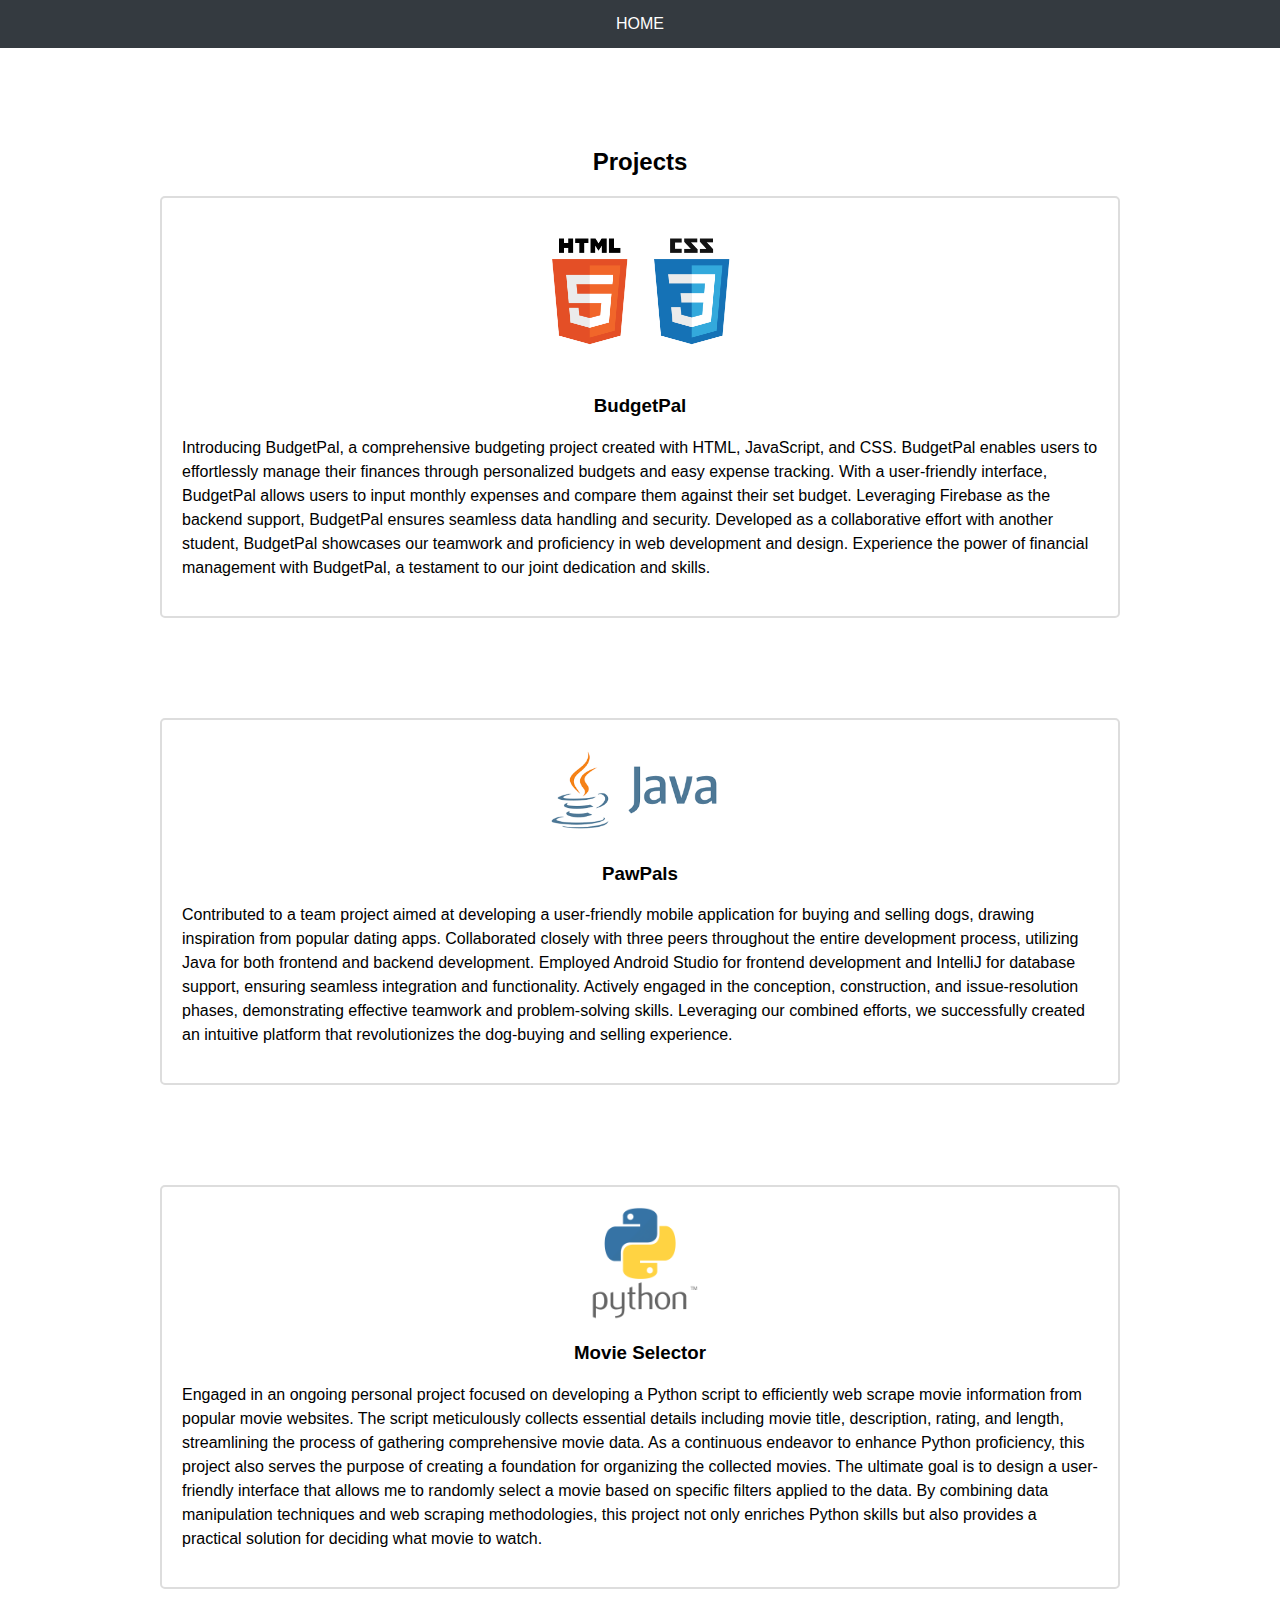
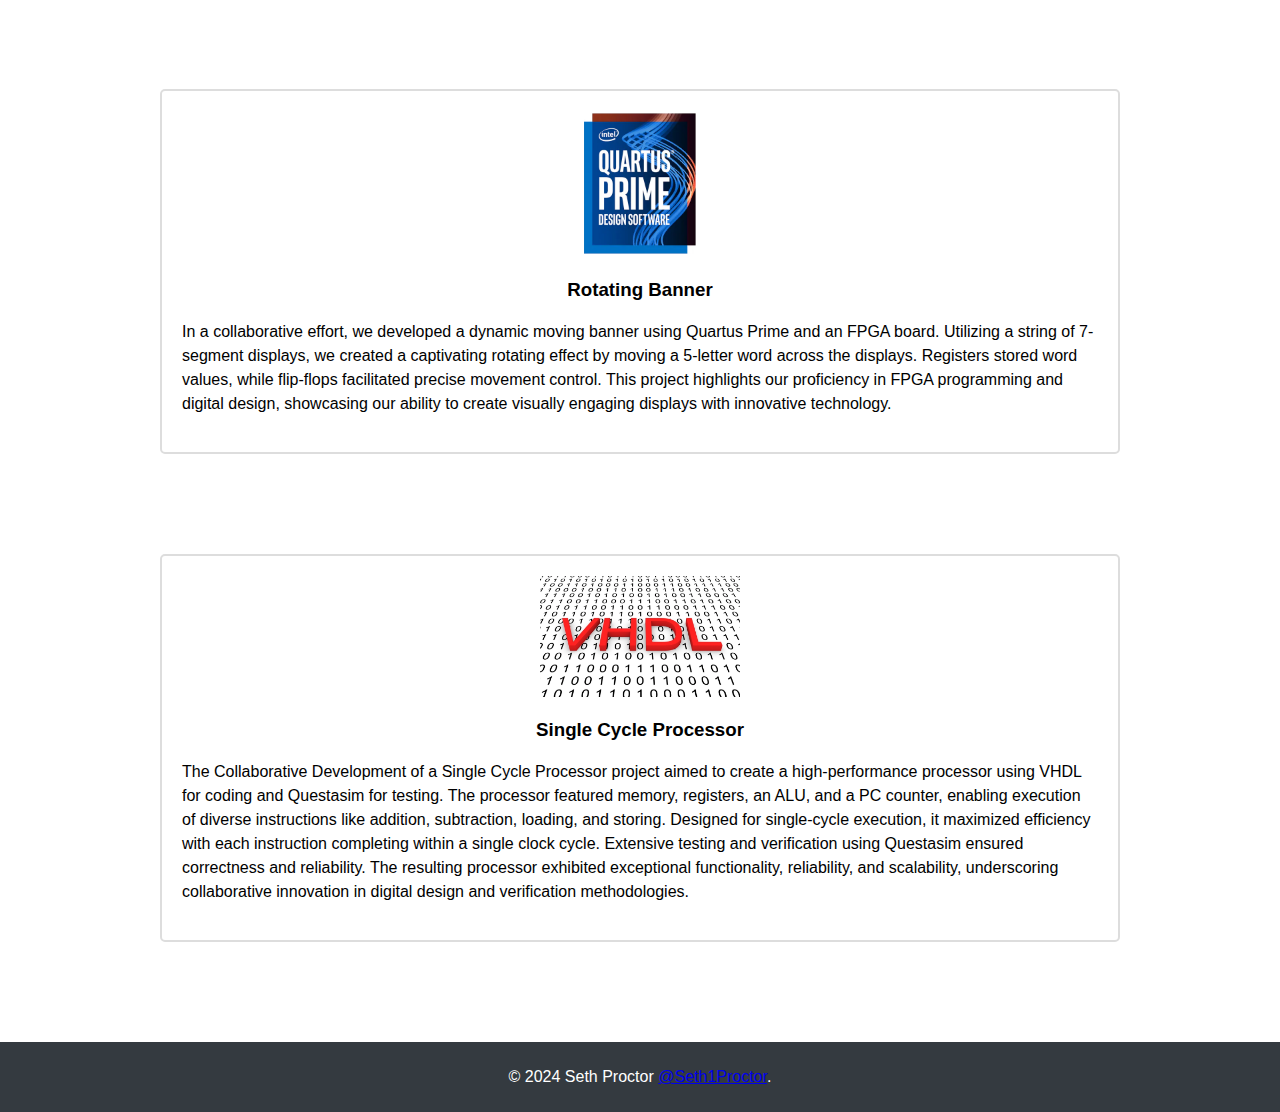
<file: Portfolio/projects.html>
<!DOCTYPE html>
<html lang="en">

<head>
    <meta charset="UTF-8">
    <meta name="viewport" content="width=device-width, initial-scale=1.0">
    <title>Projects</title>

</head>
<link rel="stylesheet" href="./project.css">

<body>
    <header class="header">
        <div class="head">
            <nav class="navbar">
                <li class="nav-item">
                    <a class="nav-link" href="./index.html">
                        <span class="link-text">HOME</span>
                        <div class="bg-overlay"></div>
                    </a>
                </li>
                </ul>
            </nav>
        </div>
    </header>


    <div class="wrapper">
        <section id="projects">
            <div class="container">
                <h2>Projects</h2>
                <div class="project">
                    <img src="html_css.png" alt="Project 1">
                    <h3>BudgetPal</h3>
                    <p>Introducing BudgetPal, a comprehensive budgeting project created with HTML, JavaScript, and
                        CSS. BudgetPal enables users to effortlessly manage their finances through personalized
                        budgets and easy expense tracking. With a user-friendly interface, BudgetPal allows users to
                        input monthly expenses and compare them against their set budget. Leveraging Firebase as the
                        backend support, BudgetPal ensures seamless data handling and security. Developed as a
                        collaborative effort with another student, BudgetPal showcases our teamwork and proficiency
                        in web development and design. Experience the power of financial management with BudgetPal,
                        a testament to our joint dedication and skills.</p>
                </div>
            </div>

            <div class="container">
                <div class="project">
                    <img src="java.png" alt="Project 2">
                    <h3>PawPals</h3>
                    <p>Contributed to a team project aimed at developing a user-friendly mobile application for
                        buying and selling dogs, drawing inspiration from popular dating apps. Collaborated closely
                        with three peers throughout the entire development process, utilizing Java for both frontend
                        and backend development. Employed Android Studio for frontend development and IntelliJ for
                        database support, ensuring seamless integration and functionality. Actively engaged in the
                        conception, construction, and issue-resolution phases, demonstrating effective teamwork and
                        problem-solving skills. Leveraging our combined efforts, we successfully created an
                        intuitive platform that revolutionizes the dog-buying and selling experience.</p>
                </div>
            </div>

            <div class="container">
                <div class="project">
                    <img src="Python-Symbol.png" alt="Project 3">
                    <h3>Movie Selector</h3>
                    <p>Engaged in an ongoing personal project focused on developing a Python script to efficiently
                        web scrape movie information from popular movie websites. The script meticulously collects
                        essential details including movie title, description, rating, and length, streamlining the
                        process of gathering comprehensive movie data. As a continuous endeavor to enhance Python
                        proficiency, this project also serves the purpose of creating a foundation for organizing
                        the collected movies. The ultimate goal is to design a user-friendly interface that allows
                        me to randomly select a movie based on specific filters applied to the data. By combining
                        data manipulation techniques and web scraping methodologies, this project not only enriches
                        Python skills but also provides a practical solution for deciding what movie to watch.</p>
                </div>
            </div>

            <div class="container">
                <div class="project">
                    <img src="173402987_Intel-Quartus-Prime-Design-Software.webp" alt="Project 4">
                    <h3>Rotating Banner</h3>
                    <p>In a collaborative effort, we developed a dynamic moving banner using Quartus Prime and an
                        FPGA board. Utilizing a string of 7-segment displays, we created a captivating rotating
                        effect by moving a 5-letter word across the displays. Registers stored word values, while
                        flip-flops facilitated precise movement control. This project highlights our proficiency in
                        FPGA programming and digital design, showcasing our ability to create visually engaging
                        displays with innovative technology.</p>
                </div>
            </div>

            <div class="container">
                <div class="project">
                    <img src="VHDL.webp" alt="Project 5">
                    <h3>Single Cycle Processor</h3>
                    <p>The Collaborative Development of a Single Cycle Processor project aimed to create a
                        high-performance processor using VHDL for coding and Questasim for testing. The processor
                        featured memory, registers, an ALU, and a PC counter, enabling execution of diverse
                        instructions like addition, subtraction, loading, and storing. Designed for single-cycle
                        execution, it maximized efficiency with each instruction completing within a single clock
                        cycle. Extensive testing and verification using Questasim ensured correctness and
                        reliability. The resulting processor exhibited exceptional functionality, reliability, and
                        scalability, underscoring collaborative innovation in digital design and verification
                        methodologies.</p>
                </div>
            </div>

        </section>

    </div>

    <footer class="footer">
        <div class="foot">
            <p> &copy; 2024 Seth Proctor
                <a href="https://github.com/seth1proctor" class="text-white"> @Seth1Proctor</a>.
            </p>
        </div>
    </footer>

</body>

</html>
</file>
<file: Portfolio/project.css>
header {
    background-color: #333;
    color: #fff;
    padding: 15px 0;
    text-align: center; /* Center the text */
}

nav ul {
    list-style: none;
    margin: 0; /* Remove default margin */
    padding: 0; /* Remove default padding */
}

nav li {
    display: inline; /* Make list items inline */
    margin: 0 20px;
}

nav a {
    text-decoration: none;
    color: #fff;
}


img {
    width: 200px;
}


.project p {
    line-height: 1.5; /* Adjust the value as needed */
}

body {
    font-family: Arial, sans-serif;
    margin: 0;
    padding: 0;
    background-color: #343a40;
}

#background {
    position: fixed;
    top: 0;
    left: 0;
    width: 100%;
    height: 100%;
    z-index: -1; /* Ensure this is behind other content */
}

.container {
    max-width: 960px;
    margin: 0 auto;
    padding: 40px;
    text-align: center; /* Center align the content */
}

.container p{
    text-align: left; /* Center align the content */
}


.profilePic {
    width: 200px; /* Set the width of the image */
    height: 200px; /* Set the height of the image */
    border-radius: 50%; /* Make the image circular */
    border: 3px solid #FFF; /* Add a border around the image */
    display: block; /* Make the image a block element to center it */
    margin: 0 auto; /* Center the image horizontally */
}


#about{
    color:white;
}

.project {
    margin-bottom: 20px;
    border: 2px solid #ddd; /* Add a border around each project */
    border-radius: 5px; /* Add rounded corners to the border */
    padding: 20px;
}

.footer {
    background-color: #343a40;
    color: #fff;
    text-align: center;
    align-items: center; /* Center content vertically */
    justify-content: center; /* Center content horizontally */
    padding: 10px;
  }

  .nav-link {
    position: relative;
    display: inline-block;
  }
  
  .bg-overlay {
    position: absolute;
    top: 0;
    left: 0;
    width: 100%;
    height: 100%;
    background-color: rgba(0, 0, 0, 0);
    transition: background-color 0.3s ease;
    pointer-events: none;
    /* Ensures clicks go through to the link */
  }
  
  .nav-link:hover .bg-overlay {
    background-color: rgba(0, 0, 0, 0.5);
    /* Adjust opacity as needed */
  }
  
  .link-text {
    position: relative;
    z-index: 1;
  }
  
  
  .header {
    background-color: #343a40;
    color: #fff;
  }
  
  .navbar-brand img {
    width: 35px;
    height: auto;
    transition: filter 0.3s;
  }
  
  .navbar-brand:hover img {
    filter: brightness(0.9);
  }
  
  .nav-link {
    color: #fff !important;
    text-transform: uppercase;
  }
  
  .nav-link:hover {
    color: #ffc107 !important;
  }
  
  .navbar-brand:hover {
    filter: brightness(0.6);
    /* Darker color when hovered over */
  }

  section#projects {
    background-color: white;
    padding: 40px 0;
}
</file>
